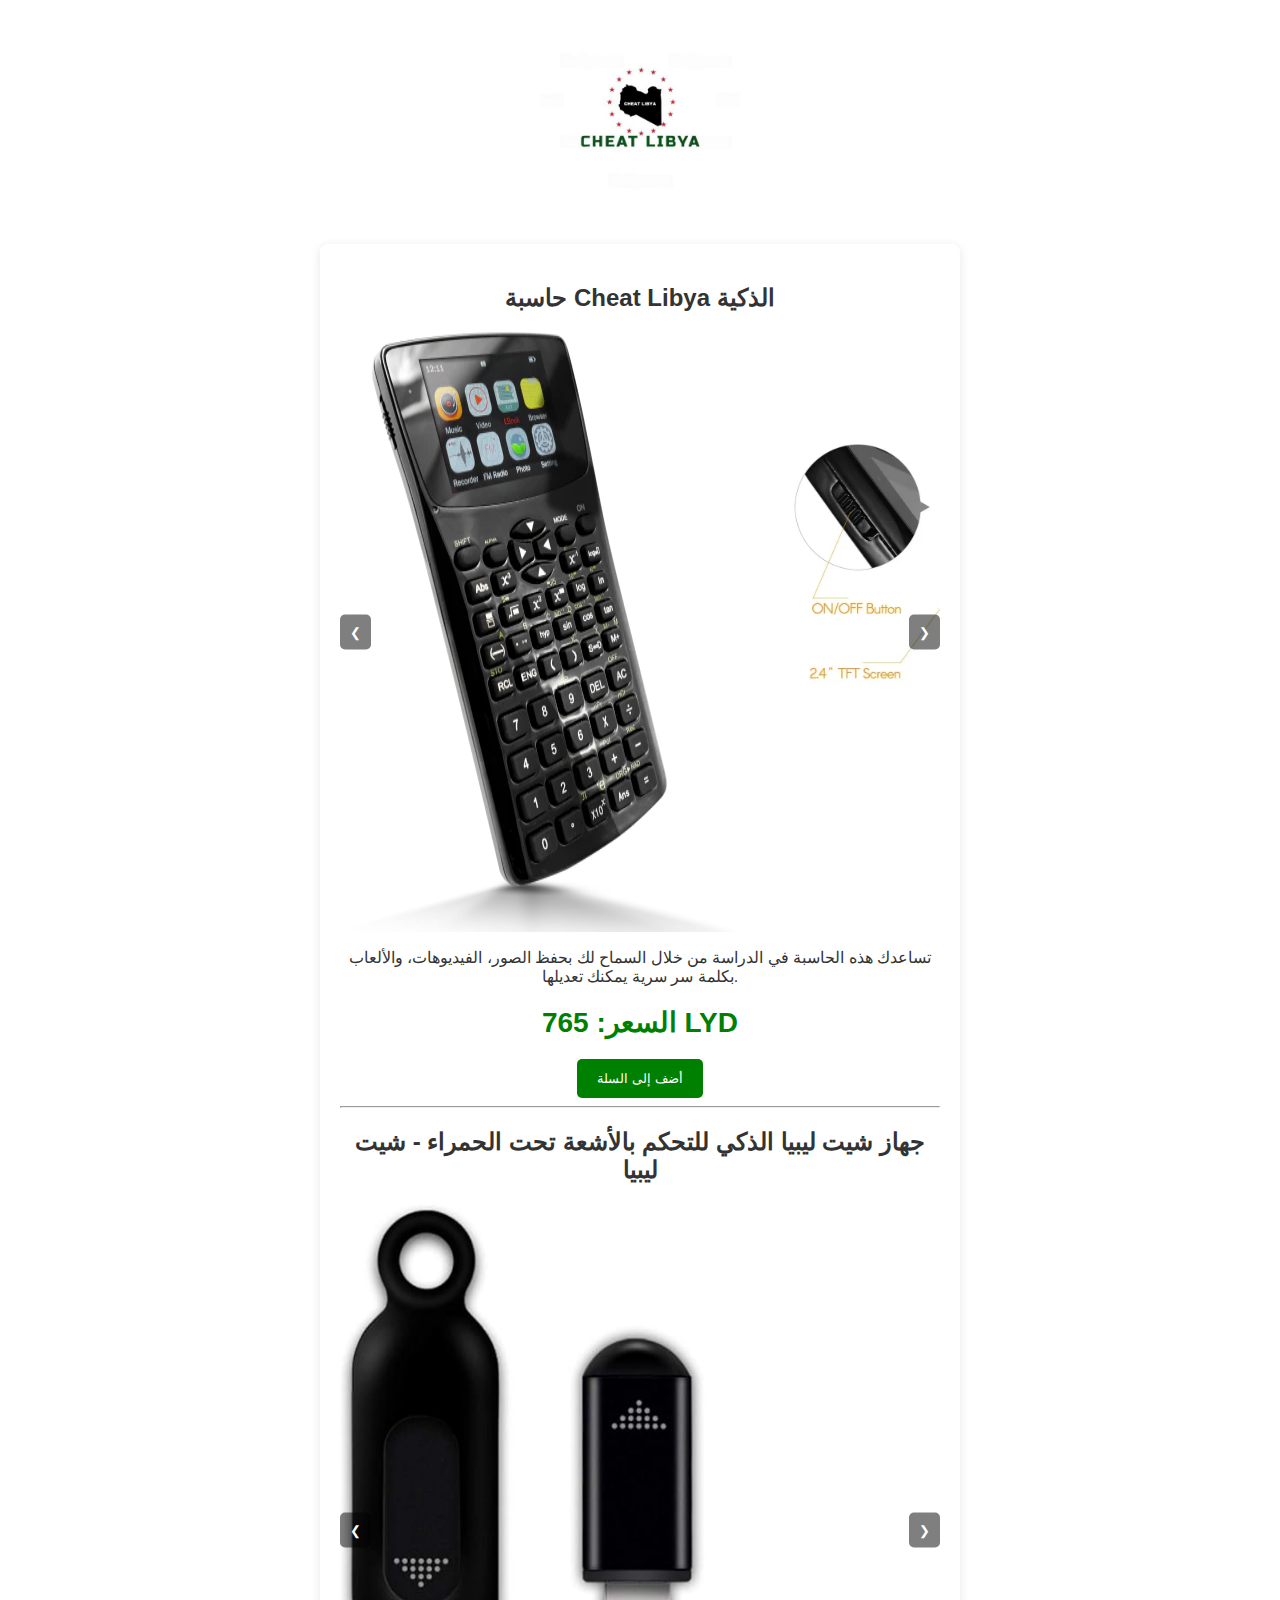
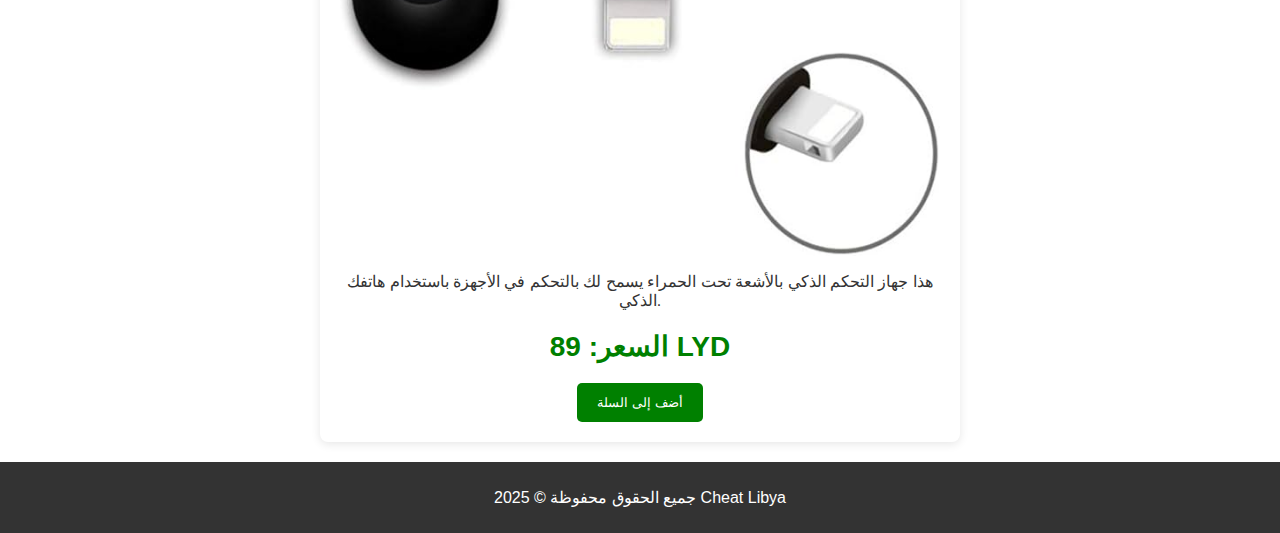
<file: index.html>
<!DOCTYPE html>
<html lang="ar">
<head>
    <meta charset="UTF-8">
    <meta name="viewport" content="width=device-width, initial-scale=1.0">
    <title>Cheat Libya - تشيت ليبيا</title>
    <link rel="stylesheet" href="styles.css">
    <style>
        .carousel {
            position: relative;
            max-width: 100%;
            margin: auto;
            overflow: hidden;
        }

        .carousel-images {
            display: flex;
            transition: transform 0.5s ease;
        }

        .carousel img {
            max-width: 100%;
            height: auto;
            border-radius: 8px;
        }

        .carousel-buttons {
            position: absolute;
            top: 50%;
            width: 100%;
            display: flex;
            justify-content: space-between;
            transform: translateY(-50%);
        }

        .carousel-button {
            background-color: rgba(0, 0, 0, 0.5);
            color: white;
            border: none;
            padding: 10px;
            cursor: pointer;
        }
    </style>
</head>
<body>

<header>
    <img src="Cheat Libya (1).png" alt="شعار Cheat Libya" class="logo">
</header>

<div class="container">
    <h2>حاسبة Cheat Libya الذكية</h2>
    
    <div class="carousel">
        <div class="carousel-images" id="carouselImages">
            <img src="calcpic1.png" alt="Image 1">
            <img src="calcpic2.png" alt="Image 2">
            <img src="calcpic3.png" alt="Image 3">
        </div>
        <div class="carousel-buttons">
            <button class="carousel-button" onclick="prevImage('carouselImages', 'calc')">&#10094;</button>
            <button class="carousel-button" onclick="nextImage('carouselImages', 'calc')">&#10095;</button>
        </div>
    </div>

    <p>تساعدك هذه الحاسبة في الدراسة من خلال السماح لك بحفظ الصور، الفيديوهات، والألعاب بكلمة سر سرية يمكنك تعديلها.</p>
    <p class="price">السعر: 765 LYD</p>
    <button onclick="addToCart()">أضف إلى السلة</button>
    
    <hr> <!-- Separator for the new item -->

    <h2>جهاز شيت ليبيا الذكي للتحكم بالأشعة تحت الحمراء - شيت ليبيا</h2>
    
    <div class="carousel">
        <div class="carousel-images" id="remoteCarouselImages">
            <img src="cheat IR.jpg" alt="صورة جهاز التحكم 1">
            <img src="cheat IR 2.jpg" alt="صورة جهاز التحكم 2">
            <img src="cheat IR 3.jpg" alt="صورة جهاز التحكم 3">
        </div>
        <div class="carousel-buttons">
            <button class="carousel-button" onclick="prevImage('remoteCarouselImages', 'remote')">&#10094;</button>
            <button class="carousel-button" onclick="nextImage('remoteCarouselImages', 'remote')">&#10095;</button>
        </div>
    </div>

    <p>هذا جهاز التحكم الذكي بالأشعة تحت الحمراء يسمح لك بالتحكم في الأجهزة باستخدام هاتفك الذكي.</p>
    <p class="price">السعر: 89 LYD</p>
    <button onclick="addToCart()">أضف إلى السلة</button>
</div>

<footer>
    <p>جميع الحقوق محفوظة &copy; 2025 Cheat Libya</p>
</footer>

<script>
    let currentIndexCalc = 0;
    let currentIndexRemote = 0;

    function showImage(index, carouselId) {
        const images = document.getElementById(carouselId);
        const totalImages = images.children.length;
        if (index >= totalImages) {
            index = 0;
        } else if (index < 0) {
            index = totalImages - 1;
        }

        const offset = -index * 100; // Adjust for image width
        images.style.transform = `translateX(${offset}%)`;

        return index; // return the current index
    }

    function nextImage(carouselId) {
        if (carouselId === 'carouselImages') {
            currentIndexCalc = showImage(++currentIndexCalc, carouselId);
        } else if (carouselId === 'remoteCarouselImages') {
            currentIndexRemote = showImage(++currentIndexRemote, carouselId);
        }
    }

    function prevImage(carouselId) {
        if (carouselId === 'carouselImages') {
            currentIndexCalc = showImage(--currentIndexCalc, carouselId);
        } else if (carouselId === 'remoteCarouselImages') {
            currentIndexRemote = showImage(--currentIndexRemote, carouselId);
        }
    }

    function addToCart() {
        window.location.href = "info.html"; // Redirect to the info page
    }
</script>

</body>
</html>
</file>
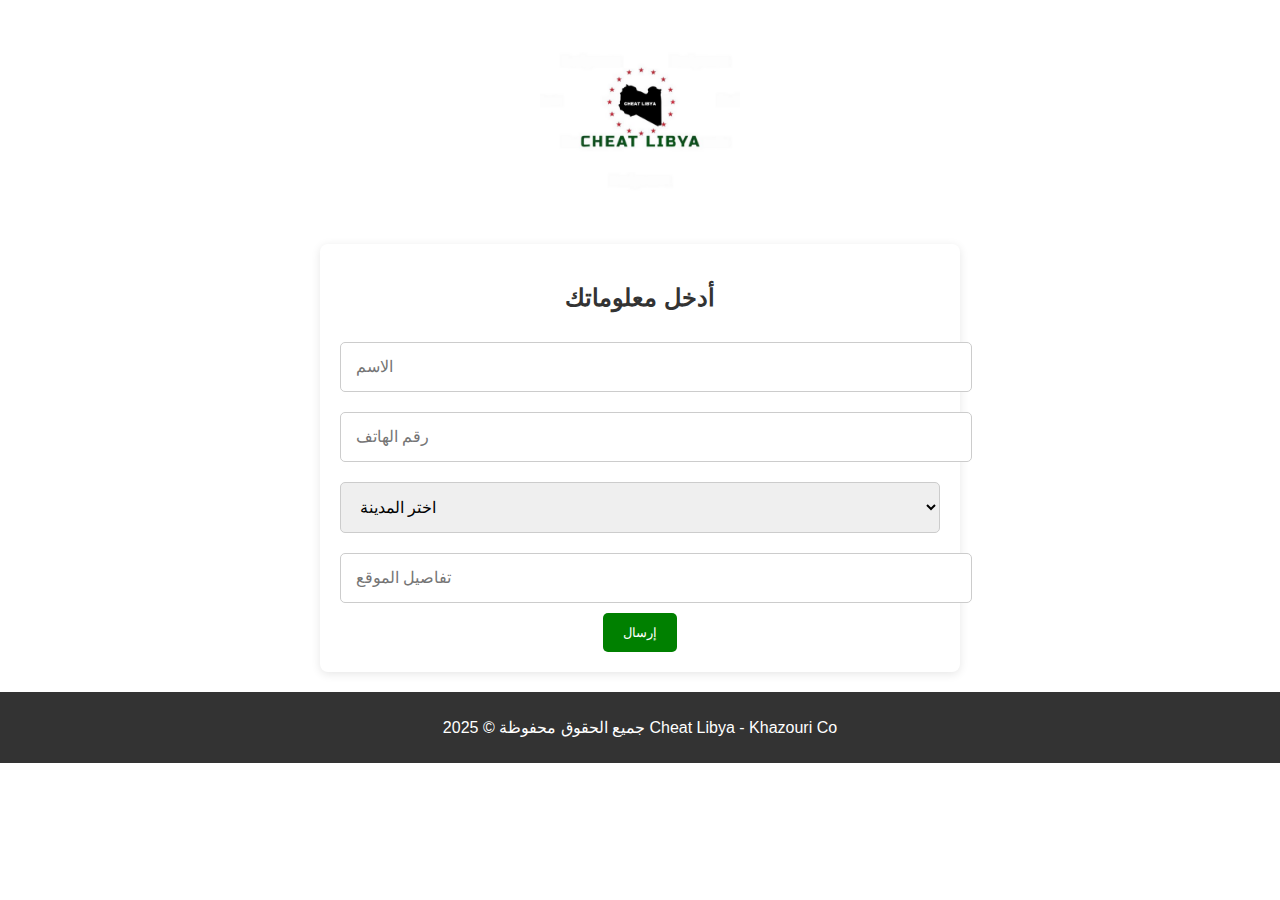
<file: info.html>
<!DOCTYPE html>
<html lang="ar">
<head>
    <meta charset="UTF-8">
    <meta name="viewport" content="width=device-width, initial-scale=1.0">
    <title>معلومات الشراء - Cheat Libya</title>
    <link rel="stylesheet" href="styles.css">
</head>
<body>

<header>
    <img src="Cheat Libya (1).png" alt="شعار Cheat Libya" class="logo">
</header>

<div class="container">
    <h2>أدخل معلوماتك</h2>
    <form action="https://formsubmit.co/ma7elorder@gmail.com" method="POST">
        <input type="text" name="name" id="name" placeholder="الاسم" required>
        <input type="tel" name="phone" id="phone" placeholder="رقم الهاتف" required>
        <select name="city" id="city" required>
            <option value="" disabled selected>اختر المدينة</option>
            <option value="Tripoli">طرابلس</option>
            <option value="Benghazi">بنغازي</option>
            <option value="Misrata">مصراته</option>
            <option value="Zliten">زليطن</option>
            <option value="Al Bayda">البيضاء</option>
            <option value="Sirt">سرت</option>
            <option value="Derna">درنة</option>
            <option value="Tobruk">طبرق</option>
            <option value="Khoms">الخمس</option>
            <option value="Ajdabiya">اجدابيا</option>
            <option value="Bani Walid">بني وليد</option>
            <option value="Ghadames">غدامس</option>
            <option value="Sebha">سبها</option>
            <option value="Al Kufrah">الكفرة</option>
        </select>
        <input type="text" name="detailed_location" id="detailed-location" placeholder="تفاصيل الموقع" required>
        <button type="submit">إرسال</button>
    </form>
</div>

<footer>
    <p>جميع الحقوق محفوظة &copy; 2025 Cheat Libya - Khazouri Co</p>
</footer>

</body>
</html>
</file>
<file: styles.css>
body {
    font-family: 'Arial', sans-serif;
    background-color: white; /* Changed background to white */
    color: #333;
    text-align: center;
    margin: 0;
}

header {
    background: none; /* Removed background */
}

.logo {
    max-width: 200px; /* Make the logo bigger */
    margin: 20px 0; /* Add some margin above and below the logo */
}

.container {
    max-width: 600px;
    margin: auto;
    padding: 20px;
    background: white; /* Ensure the container is also white */
    border-radius: 8px;
    box-shadow: 0 2px 10px rgba(0, 0, 0, 0.1);
}

.product-image {
    max-width: 100%;
    height: auto;
    border-radius: 8px;
}

.price {
    font-size: 28px;
    color: green;
    margin: 20px 0;
    font-weight: bold;
}

button {
    background-color: green;
    color: white;
    padding: 12px 20px;
    border: none;
    border-radius: 5px;
    cursor: pointer;
    transition: background-color 0.3s;
}

button:hover {
    background-color: darkgreen;
}

footer {
    background-color: #333;
    color: white;
    padding: 10px 0;
    margin-top: 20px;
}

/* Input and Select Styles */
input, select {
    width: 100%;
    padding: 15px; /* Increased padding for larger input fields */
    margin: 10px 0;
    border: 1px solid #ccc;
    border-radius: 5px;
    font-size: 16px; /* Larger font size for better readability */
}

/* Responsive Styles */
@media (max-width: 768px) {
    .container {
        padding: 15px;
        margin: 10px;
    }

    .price {
        font-size: 24px;
    }

    button {
        width: 100%;
        padding: 10px;
    }
}

@media (max-width: 480px) {
    header {
        height: auto; /* Adjust header height for mobile */
    }

    .container {
        padding: 10px;
    }

    .price {
        font-size: 20px;
    }

    button {
        font-size: 16px;
    }
}
</file>
